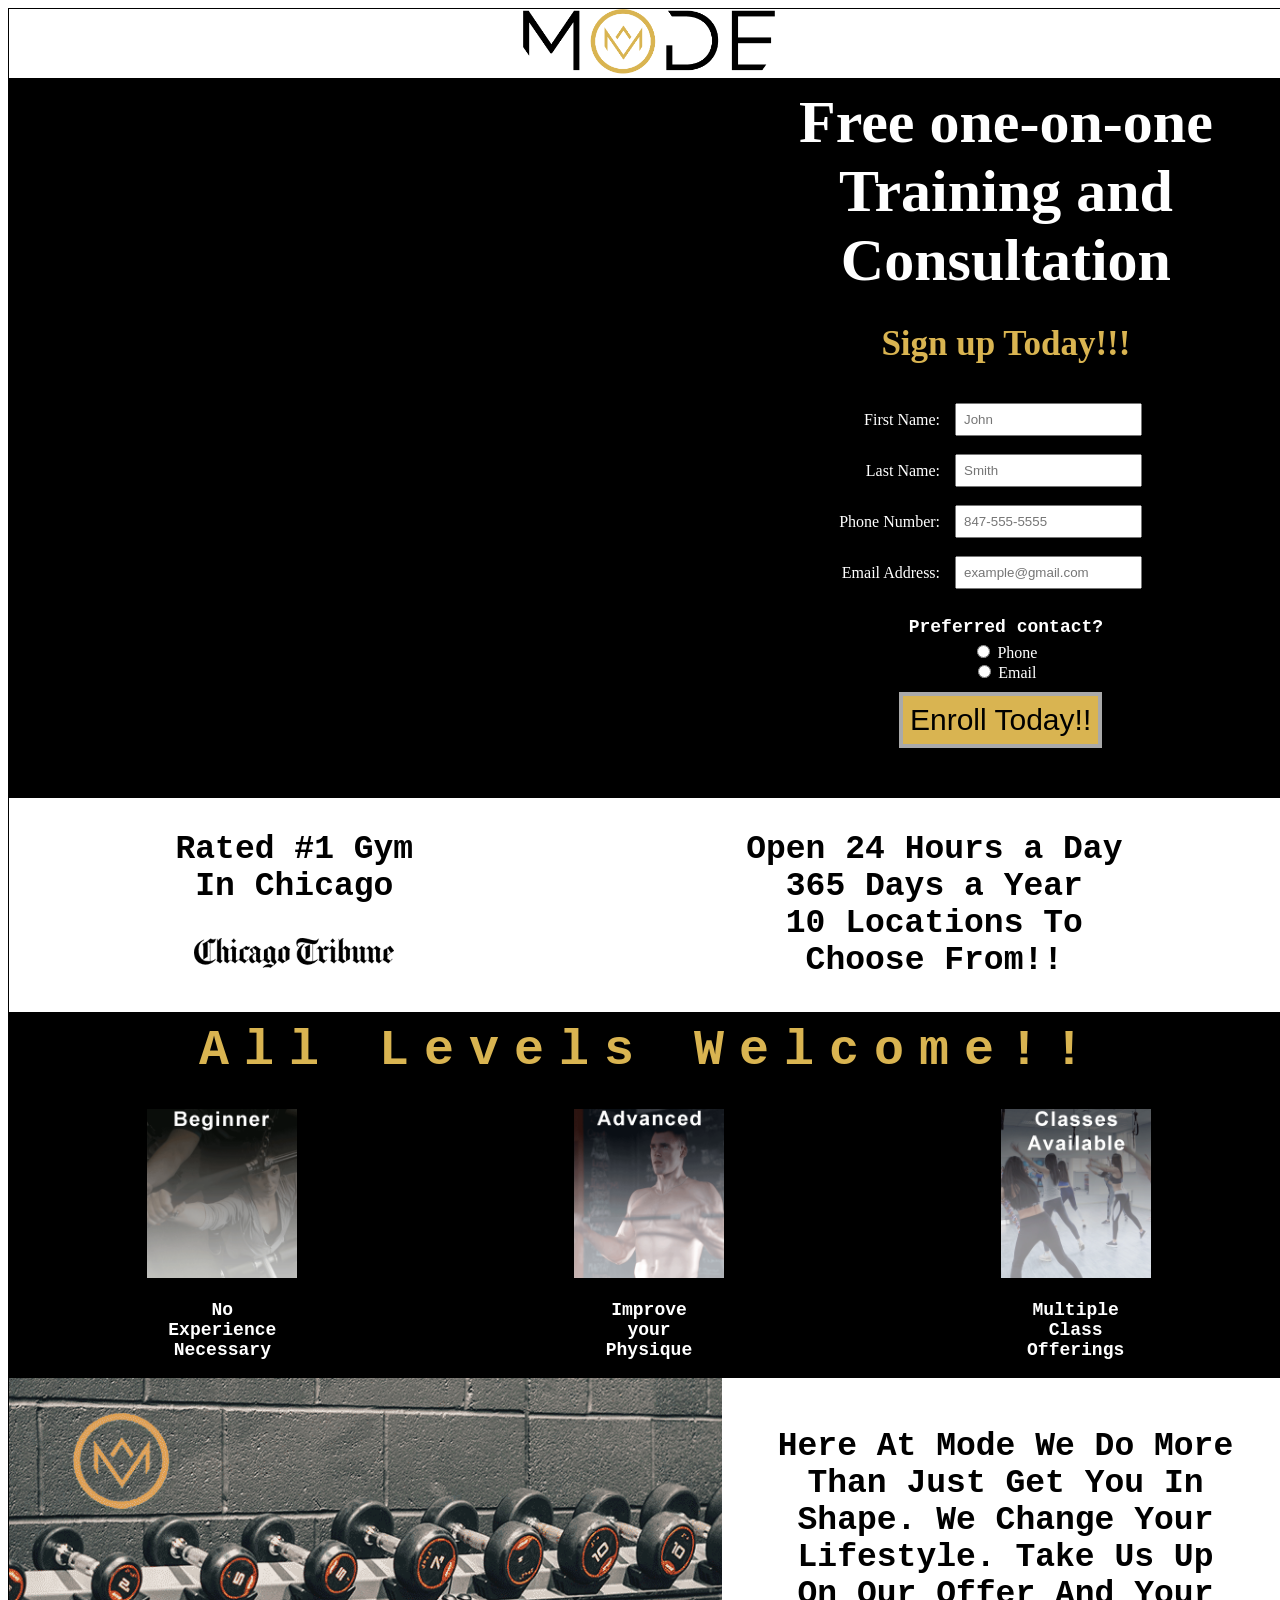
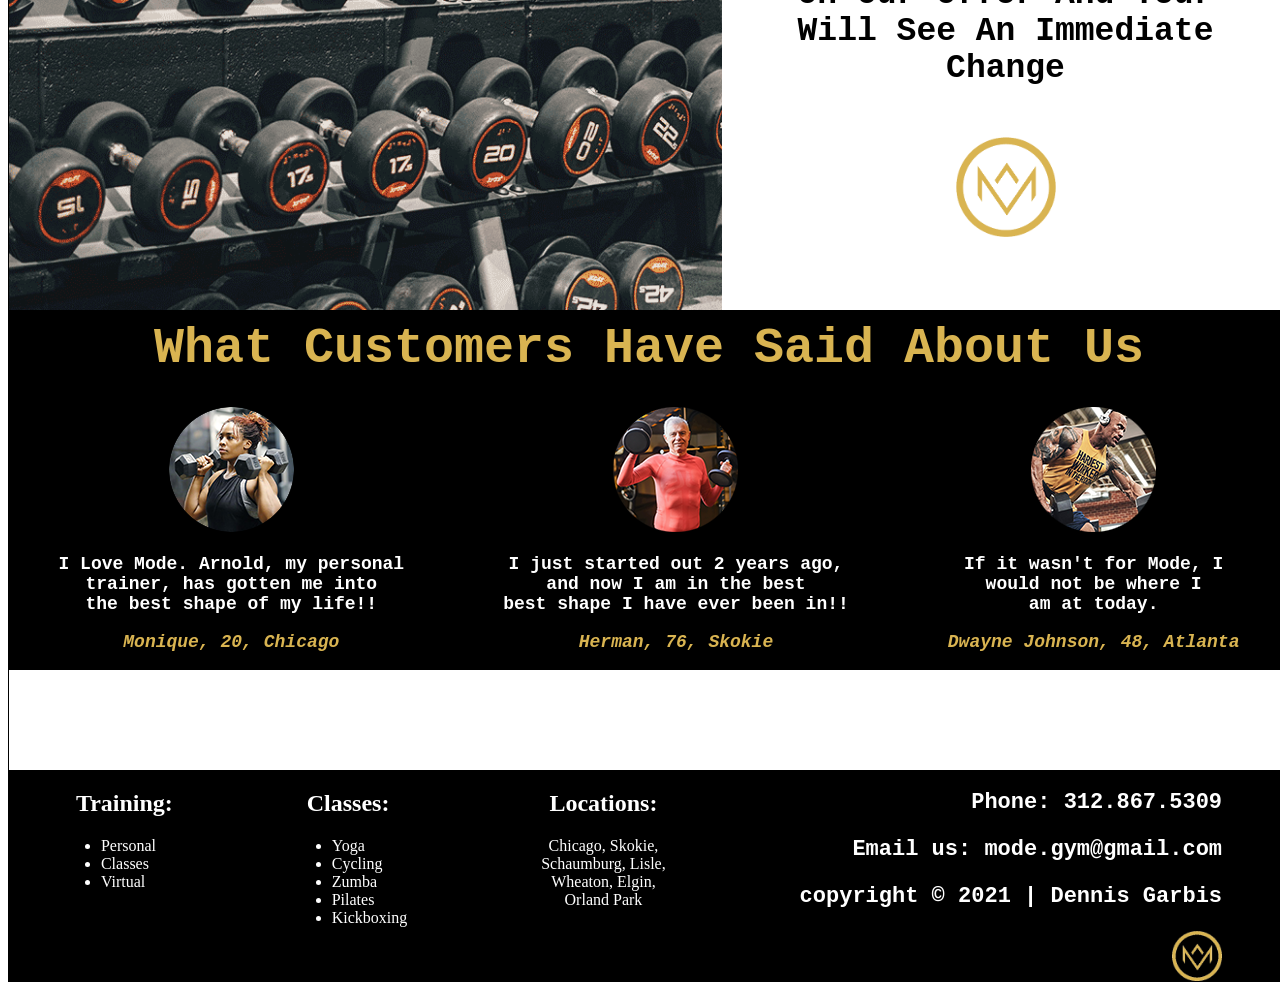
<file: index.html>
<!DOCTYPE html>
<html lang="en">

<head>
    <meta charset="UTF-8" />
    <meta http-equiv="X-UA-Compatible" content="IE=edge" />
    <meta name="description" content="Mode Gym located in Chicago, Illinois">
    <meta name="keywords" content="Mode, Fitness, Gym, Health Club, Chicago, Landing Page">
    <meta name="viewport" content="width=device-width, initial-scale=1.0" />
    <link rel="stylesheet" href="styles.css" />
    <title>Mode</title>
</head>

<body>
    <div class="wrapper">
        <header>
            <a href="https://modebodyboutique.com/" target="_blank"><img src="images/logo.png" alt="MODE" height="65"></a>
        </header>
        <div class="banner">
            <div>
                <video width="640" height="720" autoplay loop>
                    <source src="videos/fitness-video.mp4" type="video/mp4">
                    Your browser is too old to support modern technology. Sorry :(
                </video>
            </div>
            <div class="free">
                <h2 class="one">Free one-on-one <br>
                    Training and <br>
                    Consultation</h2>
                    <h2 class="sign-up">Sign up Today!!!</h2>
                <!--
            <div class="form"><img src="images/form.gif" alt="form" width="640"></div>
            -->
            <form action="process.php" method="post">
                <table width="100%" border="0" cellpadding="5">
                    <tr>
                        <td align="right"><label for="fname">First Name: </label></td>
                        <td><input type="text" id="fname" placeholder="John" required></td>
                    </tr>
                    <tr>
                        <td align="right"><label for="lname">Last Name: </label></td>
                        <td><input type="text" id="lname" placeholder="Smith" required></td>
                    </tr>
                    <tr>
                        <td align="right"><label for="phone">Phone Number: </label></td>
                        <td><input type="tel" id="phone" placeholder="847-555-5555" pattern="[0-9]{3}-[0-9]{3}-[0-9]{4}" required></td>
                    </tr>
                    <tr>
                        <td align="right"><label for="yourEmail">Email Address:</label></td>
                        <td><input type="email" id="yourEmail" placeholder="example@gmail.com" required></td>
                    </tr>
                </table>
                <p class="preferred">Preferred contact?</p>
                <div class="select">
                <input type="radio" id="phoneNumber" name="choice" required>
                <label for="phoneNumber">Phone</label><br>
                <input type="radio" id="email" name="choice">
                <label for="email">Email</label>
                </div>
                <input class="submit" type="submit" value="Enroll Today!!">


                <!--
                <div class="form">
                    <label for="fname">First Name: </label>
                    <input type="text" id="fname" placeholder="John" required><br>
                    <label for="lname">Last Name: </label>
                    <input type="text" id="lname" placeholder="Smith" required><br>
                    <label for="phone">Phone Number: </label>
                    <input type="tel" id="phone" placeholder="847-555-5555" pattern="[0-9]{3}-[0-9]{3}-[0-9]{4}" required><br>
                    <label for="yourEmail">Email Address:</label>
                    <input type="email" id="yourEmail" placeholder="example@gmail.com" required><br>                   
                    <input class="submit" type="submit" value="Enroll Today!!"><br>
                    </form>
                </div>
            -->
                </div> <!-- div for class="free"-->
        </div>
            <div class="info-panel">
                <div class="tribune">
                    <p>Rated #1 Gym<br>In Chicago</p>
                    <img src="images/tribune.gif" alt="Tribune Logo" width="200">
                </div>
                <div>
                    <p>Open 24 Hours a Day
                        <br>
                        365 Days a Year
                        <br>
                        10 Locations To
                        <br>
                        Choose From!!
                    </p>
                </div>
            </div>
            <div class="welcome">
                <h3 class="welcome">All Levels Welcome!!</h3>
                <div class="levels">
                    <div class="image1"><img src="images/beginner.gif" alt="beginner" width="150">
                        <p>No<br>Experience<br>Necessary</p>
                    </div>
                    <div class="image2"><img src="images/experienced2-black.gif" alt="experienced" width="150">
                        <p>Improve<br>your<br>Physique</p>
                    </div>
                    <div class="image3"><img src="images/Fitness-Class.gif" alt="fitness classes" width="150">
                        <p>Multiple<br>Class<br>Offerings</p>
                    </div>
                </div>
            </div>
            <div class="weights">
                <img src="images/real-weights.gif" alt="weights and info" width="713">
                <div class="mode">
                    <p class="here">Here at mode we do more than just get you in shape. we change your lifestyle. take
                        us up on our offer and your will see an immediate change</p>
                    <a href="https://modebodyboutique.com/" target="_blank"><img src="images/m-logo.gif" alt="mode logo" width="100"></a>
                </div>
            </div>
            <div class="testimonials">
                <h3>What Customers Have Said About Us</h3>
                <div class="test-images">
                    <div class="test1">
                        <img src="images/lady.png" alt="lady working out" height="125" width="125">
                        <p>I Love Mode. Arnold, my personal<br>trainer, has gotten me into<br>the best shape of my
                            life!!</p>
                        <p class="name">Monique, 20, Chicago</p>
                    </div>
                    <div class="test2">
                        <img src="images/old-guy.png" alt="older guy working out" height="125" width="125">
                        <p>I just started out 2 years ago,<br>and now I am in the best<br>best shape I have ever been
                            in!!</p>
                        <p class="name">Herman, 76, Skokie</p>
                    </div>
                    <div class="test3">
                        <img src="images/The-Rock.png" alt="The Rock" height="125" width="125">
                        <p>If it wasn't for Mode, I<br>would not be where I<br>am at today.</p>
                        <p class="name">Dwayne Johnson, 48, Atlanta</p>
                    </div>
                </div>
            </div>
            <footer>
                <div class="training">
                    <h2>Training:</h2>
                    <ul>
                        <li>Personal</li>
                        <li>Classes</li>
                        <li>Virtual</li>
                    </ul>
                </div>
                <div class="classes">
                    <h2>Classes:</h2>
                    <ul>
                        <li>Yoga</li>
                        <li>Cycling</li>
                        <li>Zumba</li>
                        <li>Pilates</li>
                        <li>Kickboxing</li>
                    </ul>
                </div>
                <div class="locations">
                    <h2>Locations:</h2>
                    Chicago, Skokie,<br>
                    Schaumburg, Lisle,<br>
                    Wheaton, Elgin,<br>
                    Orland Park
                </div>
                <div class="number">
                    <p class="phone">Phone: <a href="tel:312-867-5309">312.867.5309</a></p>
                    <p class="email">Email us: <a href="mailto:example@gmail.com">mode.gym@gmail.com</a></p>
                    <p class="copyright">copyright &copy; 2021 | Dennis Garbis </p>
                    <img src="images/m-logo.gif" alt="logo" width="50">
                </div>
            </footer>
        </div>
</body>

</html>
</file>
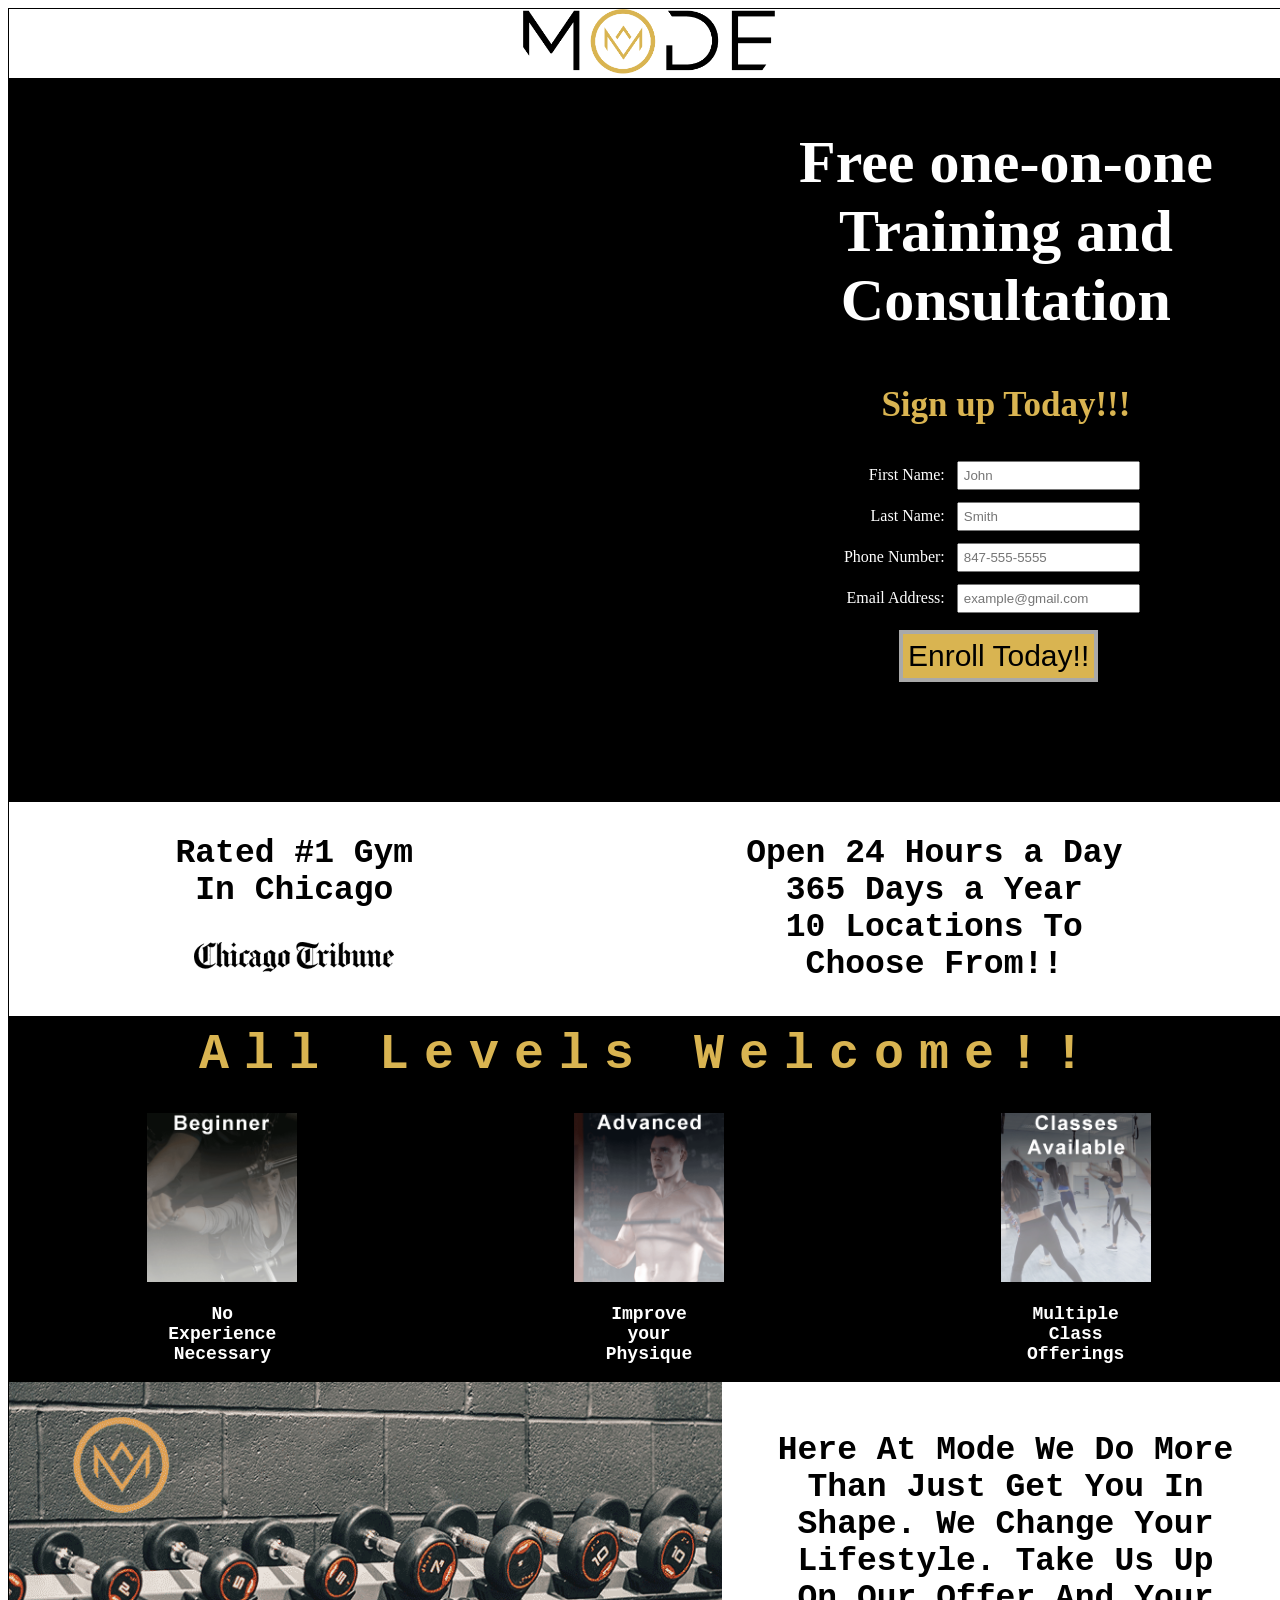
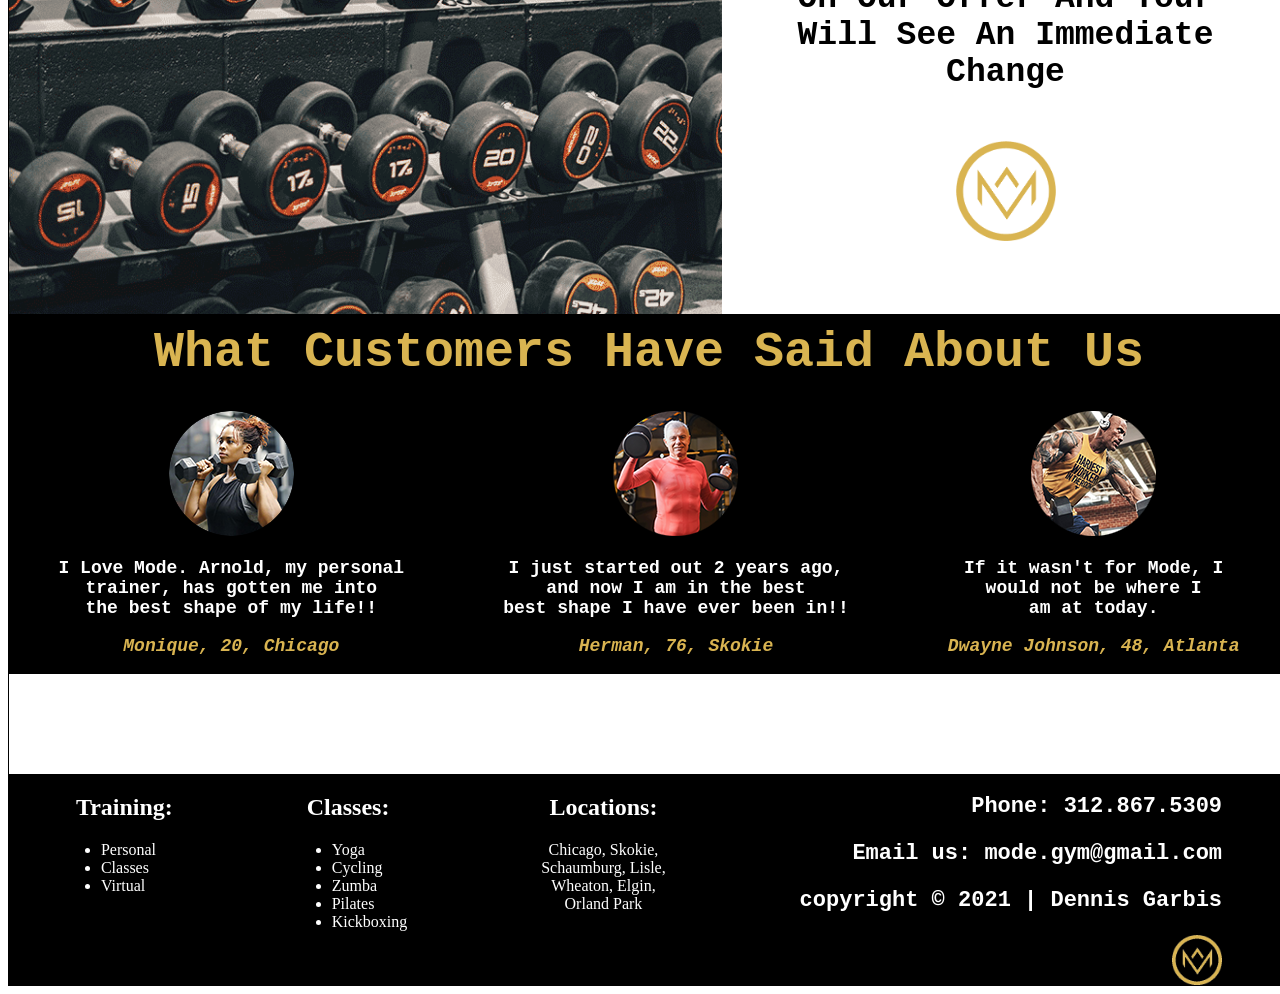
<file: Landing Page/index.html>
<!DOCTYPE html>
<html lang="en">

<head>
    <meta charset="UTF-8" />
    <meta http-equiv="X-UA-Compatible" content="IE=edge" />
    <meta name="viewport" content="width=device-width, initial-scale=1.0" />
    <link rel="stylesheet" href="styles.css" />
    <title>Mode</title>
</head>

<body>
    <div class="wrapper">
        <header>
            <img src="images/logo.png" alt="MODE" height="65">
        </header>
        <div class="banner">
            <div>
                <video width="640" height="720" autoplay loop>
                    <source src="videos/fitness-vid.mp4" type="video/mp4">
                    Your browser is too old to support modern technology. Sorry :(
                </video>
            </div>
            <div class="free">
                <h2 class="one">Free one-on-one <br>
                    Training and <br>
                    Consultation</h2>
                    <h2 class="sign-up">Sign up Today!!!</h2>
                <!--
            <div class="form"><img src="images/form.gif" alt="form" width="640"></div>
            -->
            <form action="process.php" method="post">
                <table width="100%" border="0" cellpadding="5">
                    <tr>
                        <td align="right"><label for="fname">First Name: </label></td>
                        <td><input type="text" id="fname" placeholder="John" required></td>
                    </tr>
                    <tr>
                        <td align="right"><label for="lname">Last Name: </label></td>
                        <td><input type="text" id="lname" placeholder="Smith" required></td>
                    </tr>
                    <tr>
                        <td align="right"><label for="phone">Phone Number: </label></td>
                        <td><input type="tel" id="phone" placeholder="847-555-5555" pattern="[0-9]{3}-[0-9]{3}-[0-9]{4}" required></td>
                    </tr>
                    <tr>
                        <td align="right"><label for="yourEmail">Email Address:</label></td>
                        <td><input type="email" id="yourEmail" placeholder="example@gmail.com" required></td>
                    </tr>
                </table>
                <input class="submit" type="submit" value="Enroll Today!!">


                <!--
                <div class="form">
                    <label for="fname">First Name: </label>
                    <input type="text" id="fname" placeholder="John" required><br>
                    <label for="lname">Last Name: </label>
                    <input type="text" id="lname" placeholder="Smith" required><br>
                    <label for="phone">Phone Number: </label>
                    <input type="tel" id="phone" placeholder="847-555-5555" pattern="[0-9]{3}-[0-9]{3}-[0-9]{4}" required><br>
                    <label for="yourEmail">Email Address:</label>
                    <input type="email" id="yourEmail" placeholder="example@gmail.com" required><br>                   
                    <input class="submit" type="submit" value="Enroll Today!!"><br>
                    </form>
                </div>
            -->
                </div> <!-- div for class="free"-->
            </div>
            <div class="info-panel">
                <div class="tribune">
                    <p>Rated #1 Gym<br>In Chicago</p>
                    <img src="images/tribune.gif" alt="Tribune Logo" width="200">
                </div>
                <div>
                    <p>Open 24 Hours a Day
                        <br>
                        365 Days a Year
                        <br>
                        10 Locations To
                        <br>
                        Choose From!!
                    </p>
                </div>
            </div>
            <div class="welcome">
                <h3 class="welcome">All Levels Welcome!!</h3>
                <div class="levels">
                    <div class="image1"><img src="images/beginner.gif" alt="beginner" width="150">
                        <p>No<br>Experience<br>Necessary</p>
                    </div>
                    <div class="image2"><img src="images/experienced2-black.gif" alt="experienced" width="150">
                        <p>Improve<br>your<br>Physique</p>
                    </div>
                    <div class="image3"><img src="images/Fitness-Class.gif" alt="fitness classes" width="150">
                        <p>Multiple<br>Class<br>Offerings</p>
                    </div>
                </div>
            </div>
            <div class="weights">
                <img src="images/real-weights.gif" alt="weights and info" width="713">
                <div class="mode">
                    <p class="here">Here at mode we do more than just get you in shape. we change your lifestyle. take
                        us up on our offer and your will see an immediate change</p>
                    <img src="images/m-logo.gif" alt="mode logo" width="100">
                </div>
            </div>
            <div class="testimonials">
                <h3>What Customers Have Said About Us</h3>
                <div class="test-images">
                    <div class="test1">
                        <img src="images/lady.png" alt="lady working out" height="125" width="125">
                        <p>I Love Mode. Arnold, my personal<br>trainer, has gotten me into<br>the best shape of my
                            life!!</p>
                        <p class="name">Monique, 20, Chicago</p>
                    </div>
                    <div class="test2">
                        <img src="images/old-guy.png" alt="older guy working out" height="125" width="125">
                        <p>I just started out 2 years ago,<br>and now I am in the best<br>best shape I have ever been
                            in!!</p>
                        <p class="name">Herman, 76, Skokie</p>
                    </div>
                    <div class="test3">
                        <img src="images/The-Rock.png" alt="The Rock" height="125" width="125">
                        <p>If it wasn't for Mode, I<br>would not be where I<br>am at today.</p>
                        <p class="name">Dwayne Johnson, 48, Atlanta</p>
                    </div>
                </div>
            </div>
            <footer>
                <div class="training">
                    <h2>Training:</h2>
                    <ul>
                        <li>Personal</li>
                        <li>Classes</li>
                        <li>Virtual</li>
                    </ul>
                </div>
                <div class="classes">
                    <h2>Classes:</h2>
                    <ul>
                        <li>Yoga</li>
                        <li>Cycling</li>
                        <li>Zumba</li>
                        <li>Pilates</li>
                        <li>Kickboxing</li>
                    </ul>
                </div>
                <div class="locations">
                    <h2>Locations:</h2>
                    Chicago, Skokie,<br>
                    Schaumburg, Lisle,<br>
                    Wheaton, Elgin,<br>
                    Orland Park
                </div>
                <div class="number">
                    <p class="phone">Phone: <a href="tel:312-867-5309">312.867.5309</a></p>
                    <p class="email">Email us: <a href="mailto:example@gmail.com">mode.gym@gmail.com</a></p>
                    <p class="copyright">copyright &copy; 2021 | Dennis Garbis </p>
                    <img src="images/m-logo.gif" alt="logo" width="50">
                </div>
            </footer>
        </div>
</body>

</html>
</file>
<file: styles.css>
.wrapper {
  margin: auto;
  width: 1280px;
  border: 1px solid black;
}
header {
  text-align: center;
}
.banner {
  color: white;
  height: 720px;
  background-color: black;
  display: flex;
}
.free {
  margin-left: 150px;
}
.free > h2 {
  text-align: center;
}
.one {
  font-size: 60px;
  margin: 0px;
  padding-top: 10px;
}
.preferred {
  font-size: 18px;
  margin-bottom: 5px;
}
.select {
  text-align: center;
}
.submit {
  background-color: #d9b451;
  font-size: 30px;
  border: 4px solid darkgray;
  margin-top: 10px;
  margin-left: 100px;
}
input {
  padding: 7px;
  margin: 3px;
}

.submit:hover {
  background-color: black;
  color: #d9b451;
  cursor: pointer;
  border: 4px dashed #d9b451;
}
.sign-up {
  color: #d9b451;
  font-size: 35px;
}

.info-panel {
  display: flex;
  justify-content: space-around;
}
p {
  font-family: "Courier New", Courier, monospace;
  font-size: 33px;
  font-weight: bold;
  text-align: center;
}
.tribune {
  padding: 0;
  text-align: center;
}
.info-panel > img {
  align-items: center;
}
h3 {
  font-size: 50px;
  text-align: center;
  padding: 0;
  background-color: black;
  margin: 0;
  color: #d9b451;
  padding-top: 10px;
  padding-bottom: 30px;
  font-family: 'Courier New', Courier, monospace;
}

.welcome > h3 {
  letter-spacing: 15px;
  font-family: 'Courier New', Courier, monospace;
}
.levels {
  background-color: black;
  color: white;
  display: flex;
  flex-direction: row;
  justify-content: space-around;
}
.weights {
  height: 532px;
  width: 1280px;
  display: flex;
  flex-direction: row;
}
.here {
  text-transform: capitalize;
}
.here {
  margin: 50px;
}
.mode {
  text-align: center;
}
.image1 > p {
  font-family: "Courier New", Courier, monospace;
  font-size: 18px;
}
.image2 > p {
  font-family: "Courier New", Courier, monospace;
  font-size: 18px;
}
.image3 > p {
  font-family: "Courier New", Courier, monospace;
  font-size: 18px;
}
.test-images {
  display: flex;
  flex-direction: row;
  justify-content: space-around;
  background-color: black;
  text-align: center;
}
.test1 > p {
  color: white;
  font-size: 18px;
}
.test1 > p.name {
  color: #d9b451;
  font-style: italic;
}
.test2 > p {
  color: white;
  font-size: 18px;
}
.test2 > p.name {
  color: #d9b451;
  font-style: italic;
}
.test3 > p {
  color: white;
  font-size: 18px;
}
.test3 > p.name {
  color: #d9b451;
  font-style: italic;
}
.white-space {
  height: 100px;
}
footer {
  background-color: black;
  color: white;
  display: flex;
  justify-content: space-around;
  margin-top: 100px;
}
ul {
  padding-left: 25px;
}
li {
  list-style-type: disc;
}
.locations {
  text-align: center;
}
.phone {
  font-size: 22px;
  text-align: right;
  margin-top: 20px;
}
.phone > a {
  text-decoration: none;
  color: white;
}
.phone > a:hover {
  text-decoration: underline;
}
.email {
  font-size: 22px;
  text-align: right;
}
.email > a {
  color: white;
  text-decoration: none;
}
.email > a:hover {
  text-decoration: underline;
}
.copyright {
  font-size: 22px;
}
.number > img {
  float: right;
}
</file>
<file: Landing Page/styles.css>
.wrapper {
  margin: auto;
  width: 1280px;
  border: 1px solid black;
}
header {
  text-align: center;
}
.banner {
  color: white;
  background-color: black;
  display: flex;
}
.free {
  margin-left: 150px;
}
.free > h2 {
  text-align: center;
}
.one {
  font-size: 60px;
}
.submit {
  background-color: #d9b451;
  font-size: 30px;
  border: 4px solid darkgray;
  margin-top: 10px;
  margin-left: 100px;
}
input {
  padding: 5px;
}
.submit:hover {
  background-color: black;
  color: #d9b451;
  cursor: pointer;
  border: 4px dashed #d9b451;
}
.sign-up {
  color: #d9b451;
  font-size: 35px;
}

.info-panel {
  display: flex;
  justify-content: space-around;
}
p {
  font-family: "Courier New", Courier, monospace;
  font-size: 33px;
  font-weight: bold;
  text-align: center;
}
.tribune {
  padding: 0;
  text-align: center;
}
.info-panel > img {
  align-items: center;
}
h3 {
  font-size: 50px;
  text-align: center;
  padding: 0;
  background-color: black;
  margin: 0;
  color: #d9b451;
  padding-top: 10px;
  padding-bottom: 30px;
  font-family: 'Courier New', Courier, monospace;
}

.welcome > h3 {
  letter-spacing: 15px;
  font-family: 'Courier New', Courier, monospace;
}
.levels {
  background-color: black;
  color: white;
  display: flex;
  flex-direction: row;
  justify-content: space-around;
}
.weights {
  height: 532px;
  width: 1280px;
  display: flex;
  flex-direction: row;
}
.here {
  text-transform: capitalize;
}
.here {
  margin: 50px;
}
.mode {
  text-align: center;
}
.image1 > p {
  font-family: "Courier New", Courier, monospace;
  font-size: 18px;
}
.image2 > p {
  font-family: "Courier New", Courier, monospace;
  font-size: 18px;
}
.image3 > p {
  font-family: "Courier New", Courier, monospace;
  font-size: 18px;
}
.test-images {
  display: flex;
  flex-direction: row;
  justify-content: space-around;
  background-color: black;
  text-align: center;
}
.test1 > p {
  color: white;
  font-size: 18px;
}
.test1 > p.name {
  color: #d9b451;
  font-style: italic;
}
.test2 > p {
  color: white;
  font-size: 18px;
}
.test2 > p.name {
  color: #d9b451;
  font-style: italic;
}
.test3 > p {
  color: white;
  font-size: 18px;
}
.test3 > p.name {
  color: #d9b451;
  font-style: italic;
}
.white-space {
  height: 100px;
}
footer {
  background-color: black;
  color: white;
  display: flex;
  justify-content: space-around;
  margin-top: 100px;
}
ul {
  padding-left: 25px;
}
li {
  list-style-type: disc;
}
.locations {
  text-align: center;
}
.phone {
  font-size: 22px;
  text-align: right;
  margin-top: 20px;
}
.phone > a {
  text-decoration: none;
  color: white;
}
.phone > a:hover {
  text-decoration: underline;
}
.email {
  font-size: 22px;
  text-align: right;
}
.email > a {
  color: white;
  text-decoration: none;
}
.email > a:hover {
  text-decoration: underline;
}
.copyright {
  font-size: 22px;
}
.number > img {
  float: right;
}
</file>
